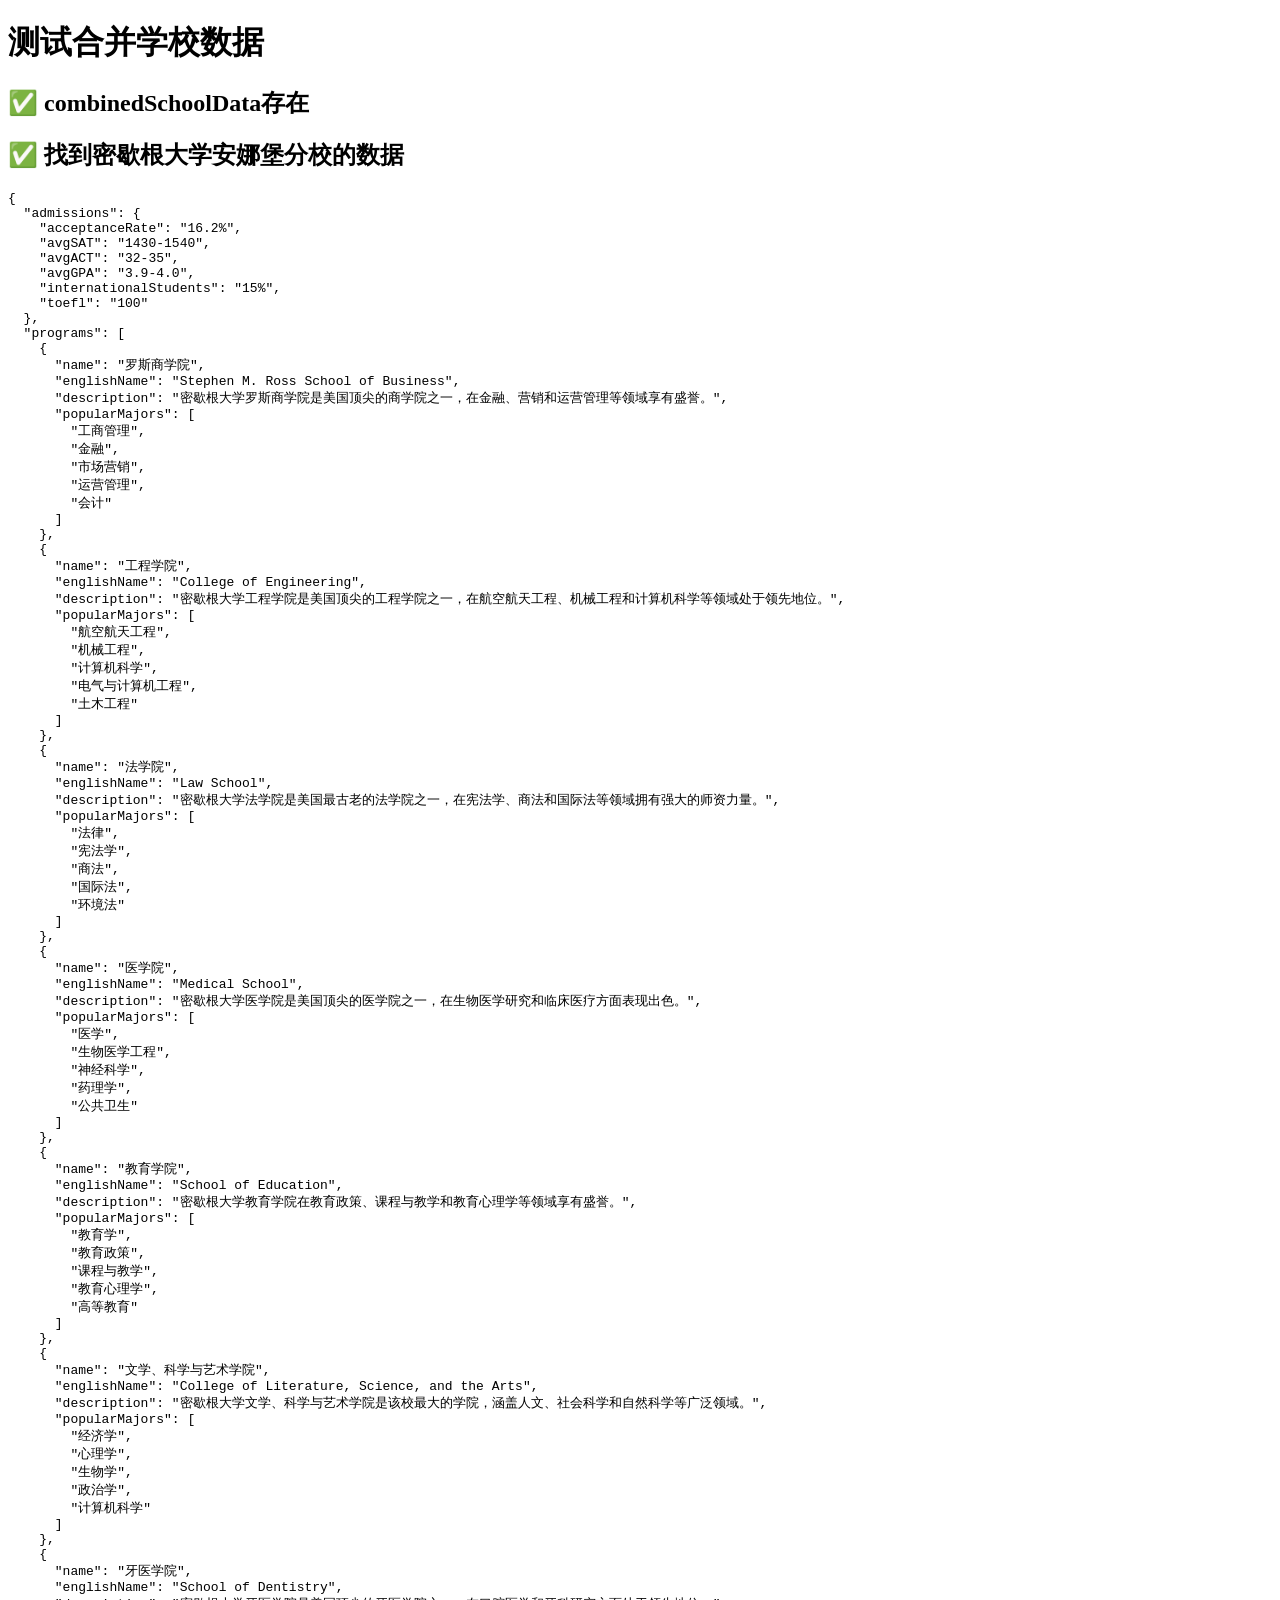
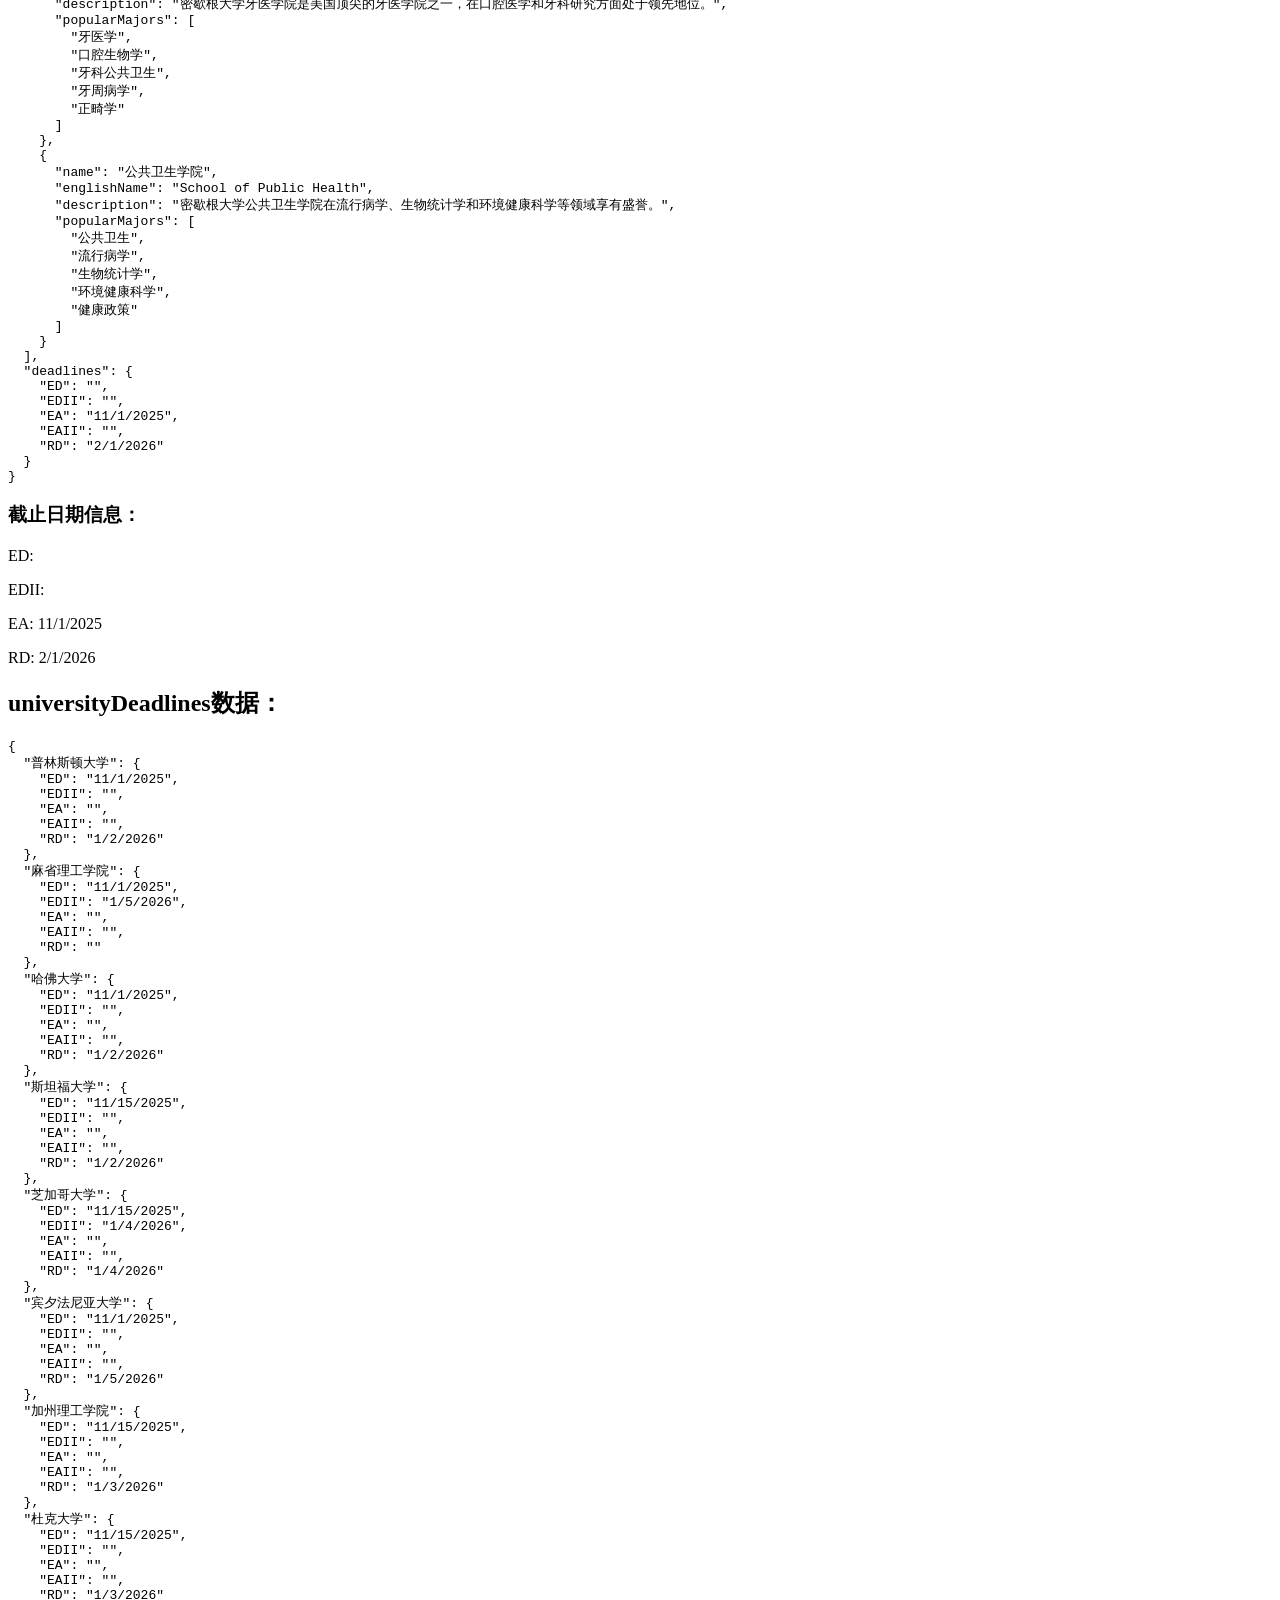
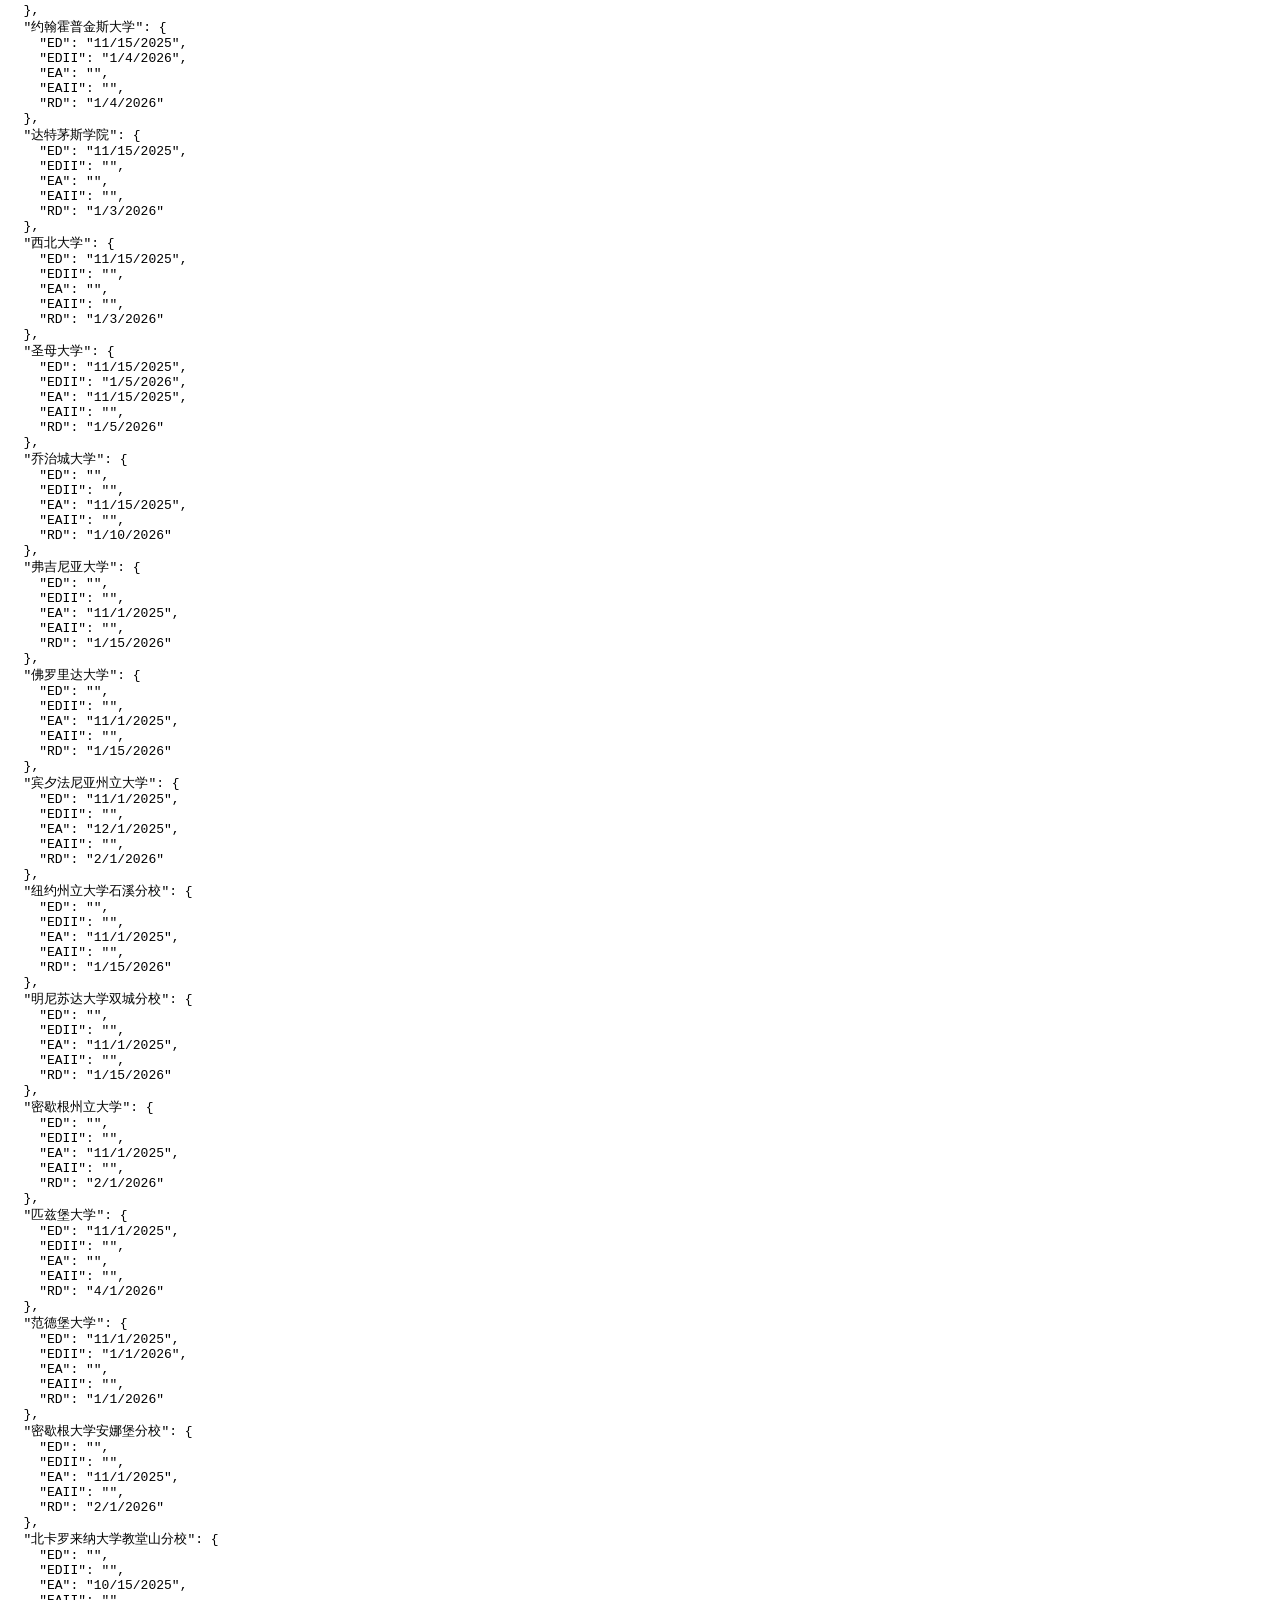
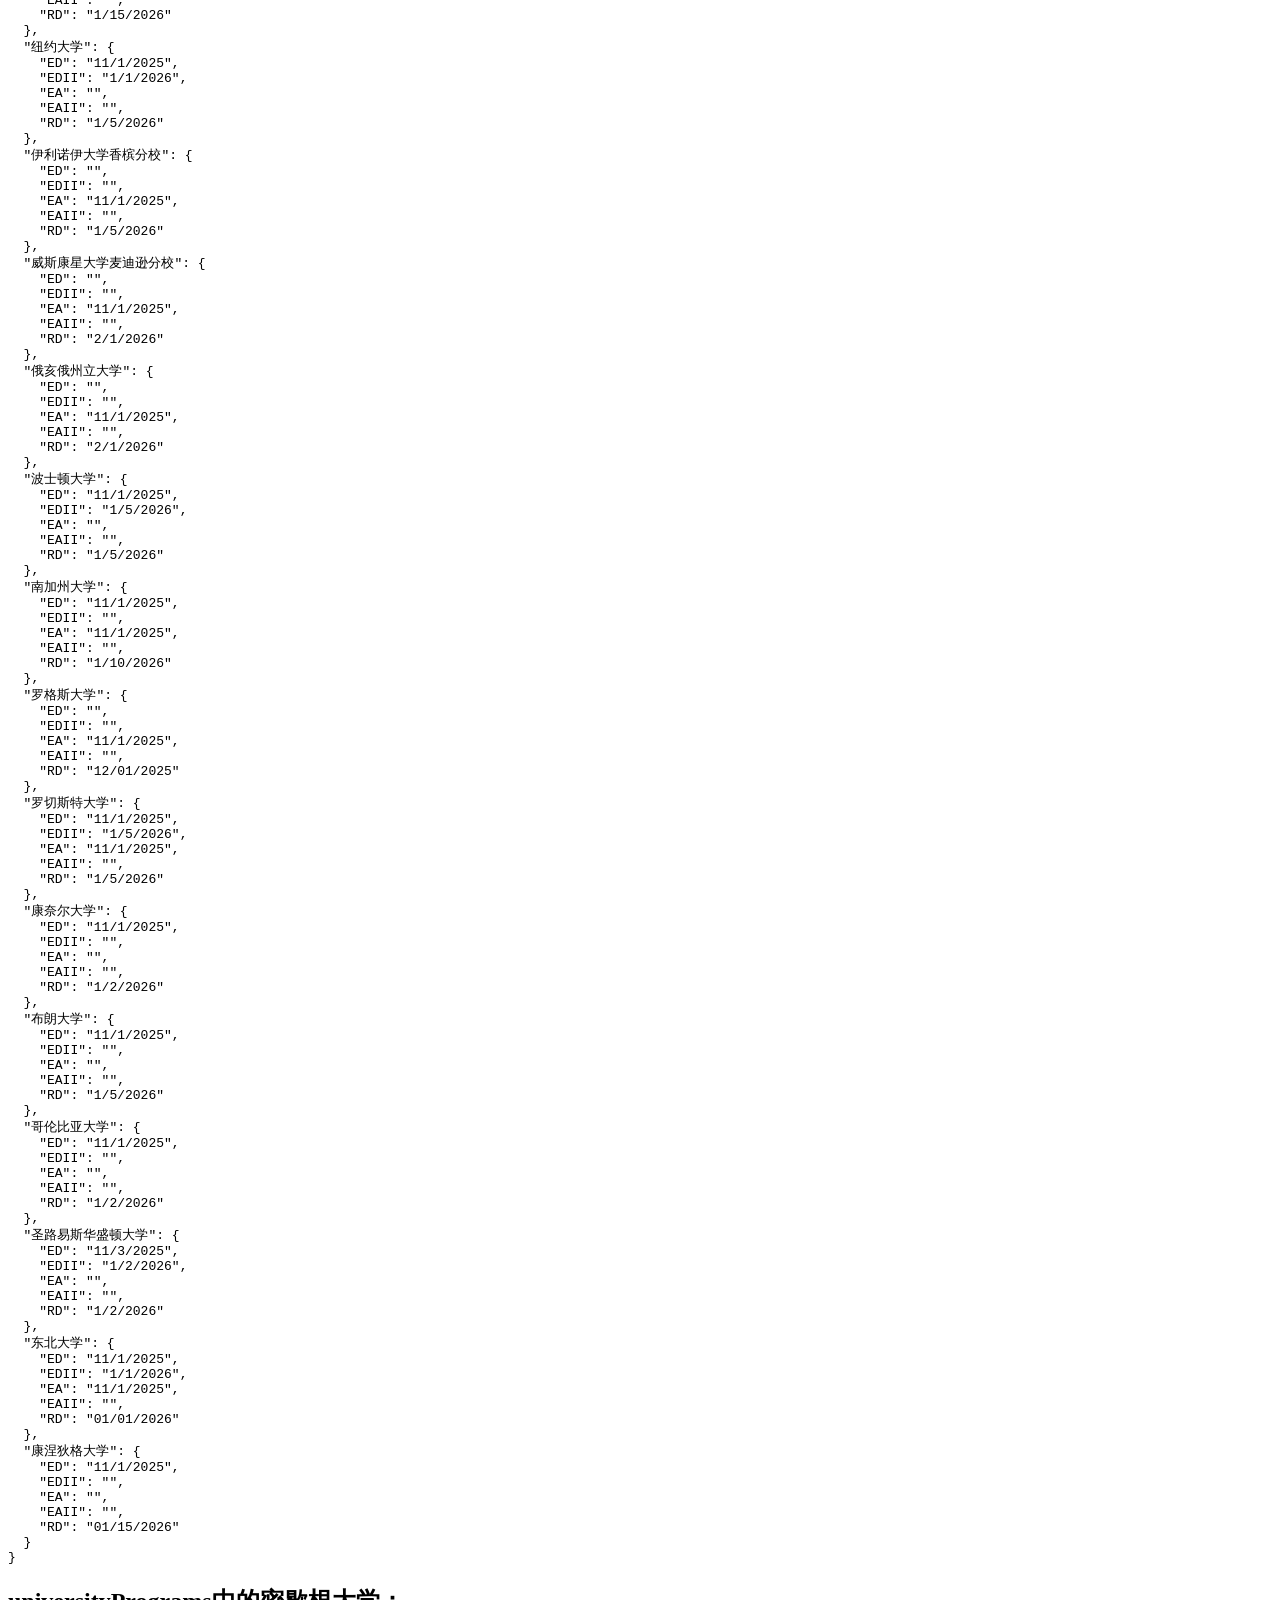
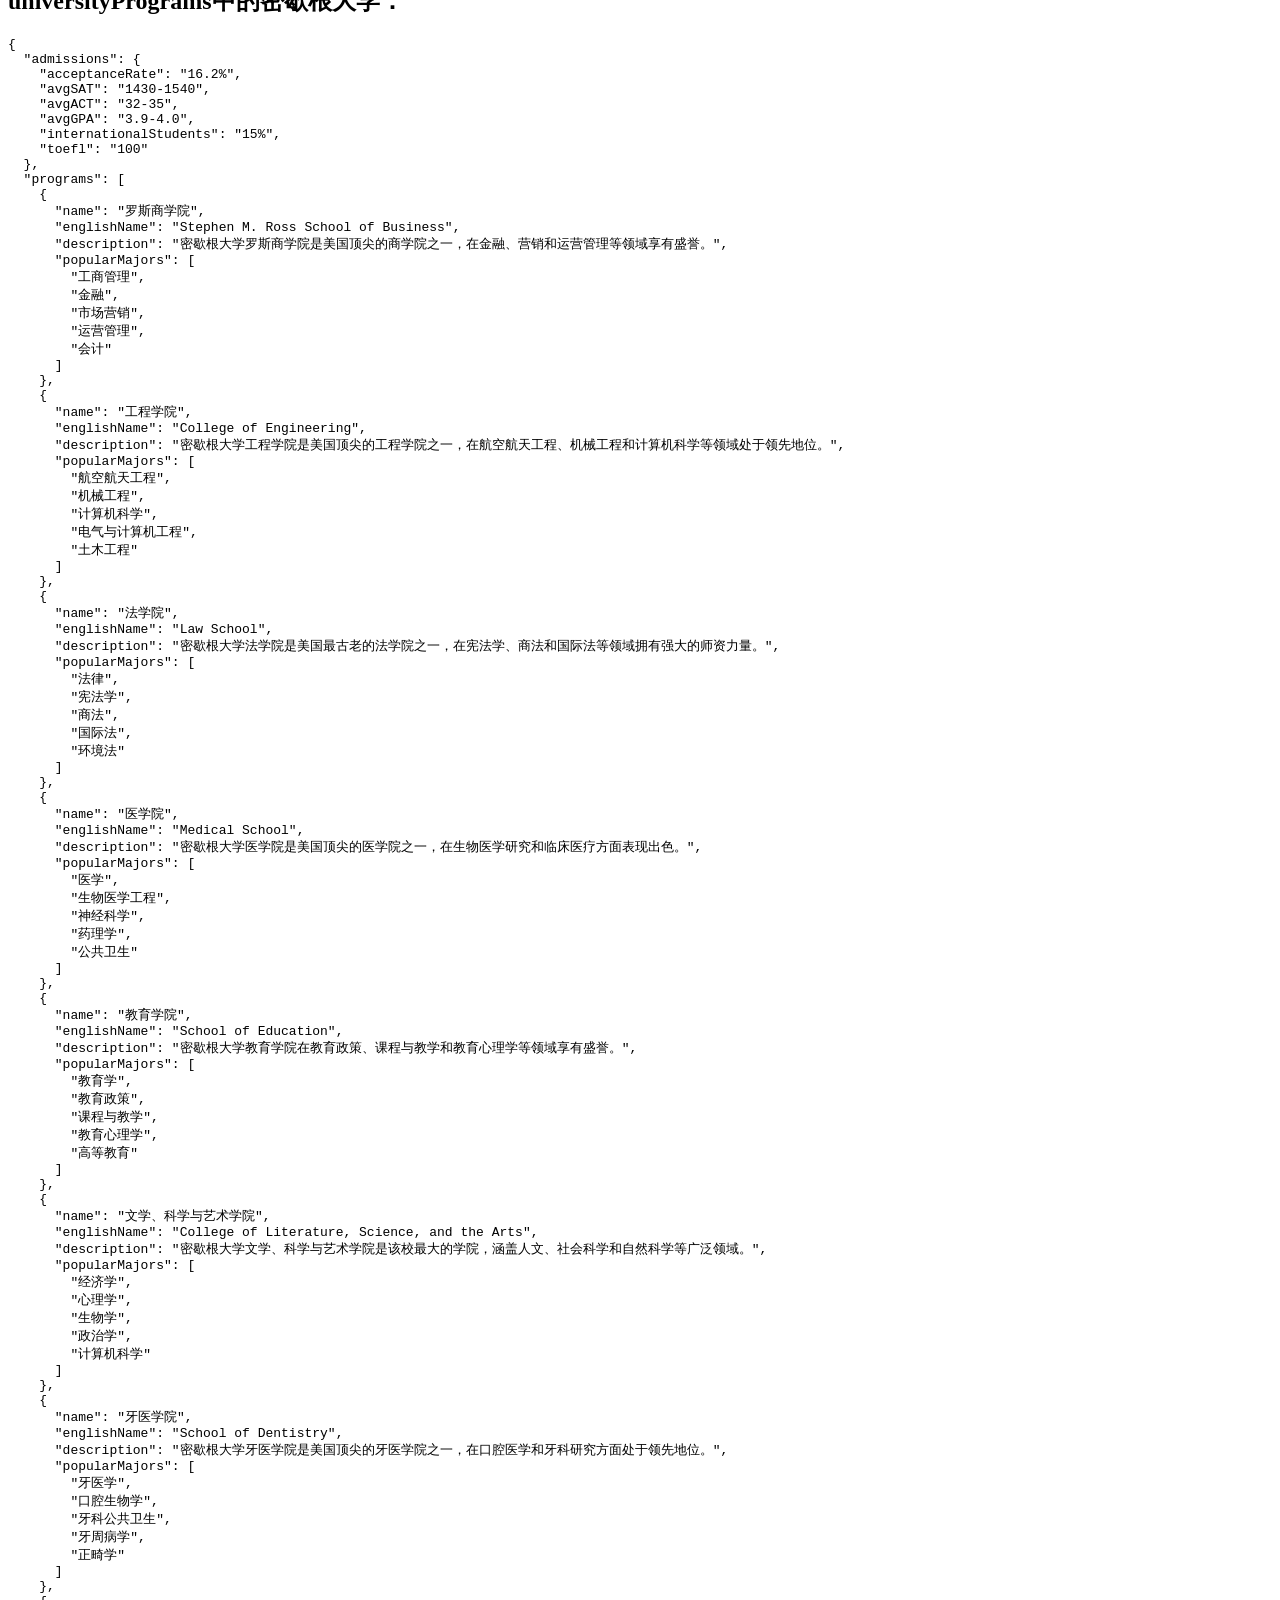
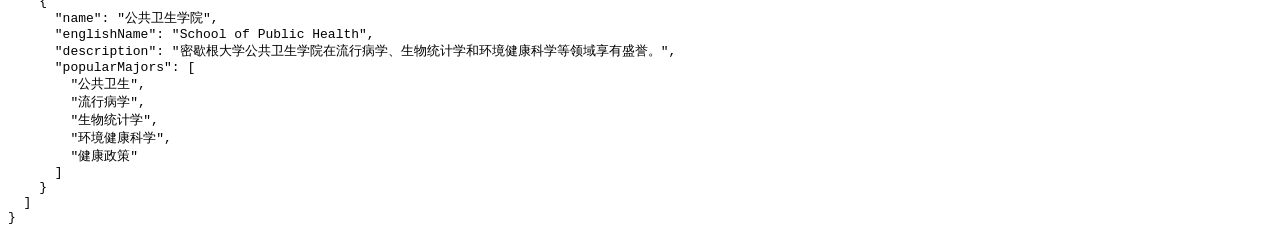
<file: USA/stats/test_combined_school_data.html>
<!DOCTYPE html>
<html lang="zh-CN">
<head>
    <meta charset="UTF-8">
    <meta name="viewport" content="width=device-width, initial-scale=1.0">
    <title>测试合并学校数据</title>
    <script src="university_deadlines.js"></script>
    <script src="school_programs_data.js"></script>
    <script src="combined_school_data.js"></script>
</head>
<body>
    <h1>测试合并学校数据</h1>
    <div id="test-result"></div>

    <script>
        // 等待DOM加载完成
        document.addEventListener('DOMContentLoaded', function() {
            const resultDiv = document.getElementById('test-result');
            
            // 检查combinedSchoolData是否存在
            if (window.combinedSchoolData) {
                resultDiv.innerHTML += '<h2>✅ combinedSchoolData存在</h2>';
                
                // 检查密歇根大学的数据
                const michiganData = window.combinedSchoolData['密歇根大学安娜堡分校'];
                if (michiganData) {
                    resultDiv.innerHTML += '<h2>✅ 找到密歇根大学安娜堡分校的数据</h2>';
                    resultDiv.innerHTML += '<pre>' + JSON.stringify(michiganData, null, 2) + '</pre>';
                    
                    // 检查deadlines
                    if (michiganData.deadlines) {
                        resultDiv.innerHTML += '<h3>截止日期信息：</h3>';
                        resultDiv.innerHTML += '<p>ED: ' + michiganData.deadlines.ED + '</p>';
                        resultDiv.innerHTML += '<p>EDII: ' + michiganData.deadlines.EDII + '</p>';
                        resultDiv.innerHTML += '<p>EA: ' + michiganData.deadlines.EA + '</p>';
                        resultDiv.innerHTML += '<p>RD: ' + michiganData.deadlines.RD + '</p>';
                    } else {
                        resultDiv.innerHTML += '<h3>❌ 没有截止日期信息</h3>';
                    }
                } else {
                    resultDiv.innerHTML += '<h2>❌ 没有找到密歇根大学安娜堡分校的数据</h2>';
                    
                    // 显示所有可用的学校名称
                    resultDiv.innerHTML += '<h3>可用的学校名称：</h3>';
                    const schoolNames = Object.keys(window.combinedSchoolData);
                    schoolNames.forEach(name => {
                        resultDiv.innerHTML += '<p>' + name + '</p>';
                    });
                }
                
                // 检查universityDeadlines
                resultDiv.innerHTML += '<h2>universityDeadlines数据：</h2>';
                resultDiv.innerHTML += '<pre>' + JSON.stringify(window.universityDeadlines, null, 2) + '</pre>';
                
                // 检查universityPrograms
                resultDiv.innerHTML += '<h2>universityPrograms中的密歇根大学：</h2>';
                const programData = window.universityPrograms['密歇根大学安娜堡分校'];
                if (programData) {
                    resultDiv.innerHTML += '<pre>' + JSON.stringify(programData, null, 2) + '</pre>';
                } else {
                    resultDiv.innerHTML += '<p>❌ universityPrograms中没有密歇根大学安娜堡分校的数据</p>';
                }
            } else {
                resultDiv.innerHTML += '<h2>❌ combinedSchoolData不存在</h2>';
            }
        });
    </script>
</body>
</html>
</file>
